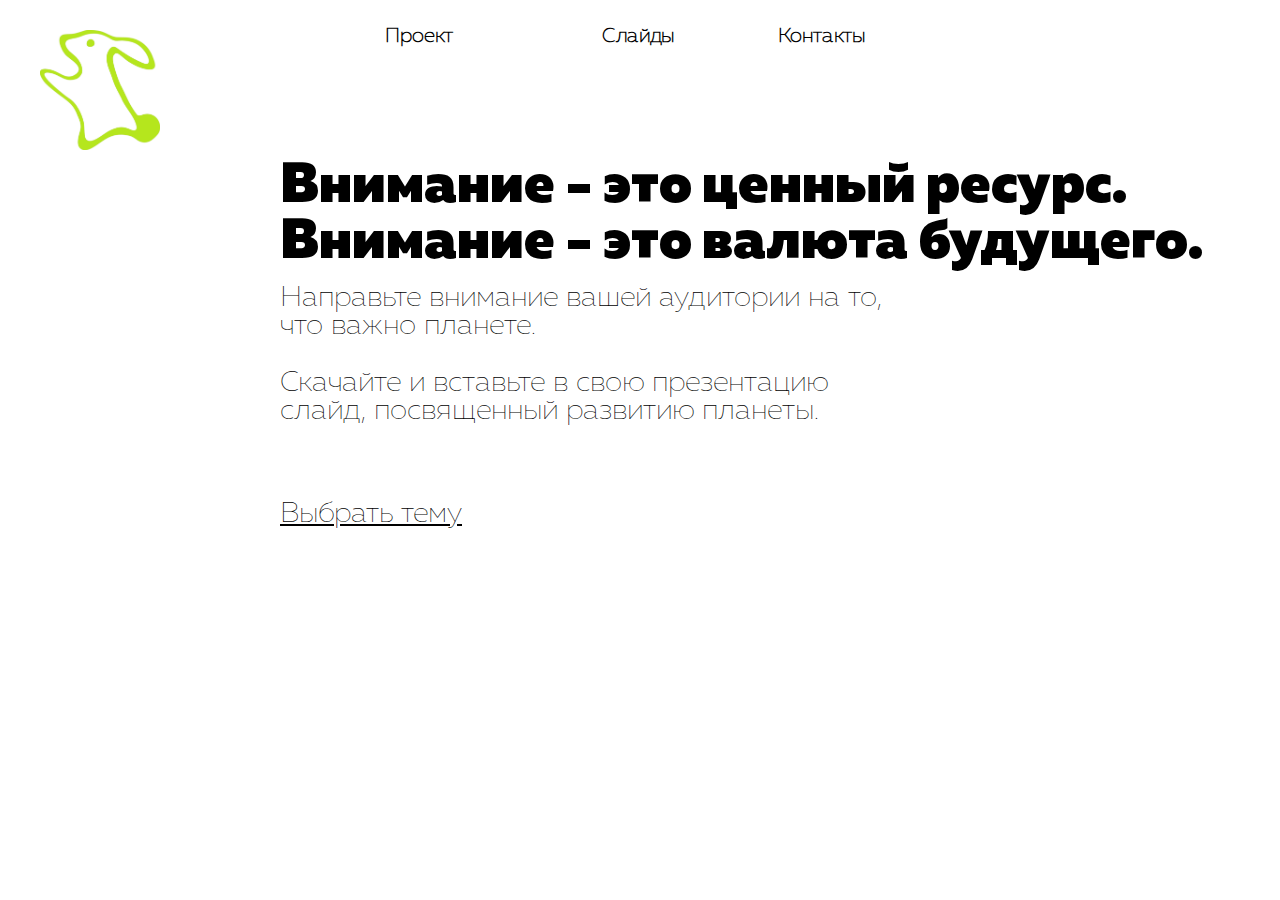
<file: index.html>
<!DOCTYPE html>
<html>
    <head>
        <meta charset="utf-8" />
        <title>Главная</title>
        <link rel="stylesheet" type="text/css" href="src/main.css">
        <link rel="shortcut icon" type="image/png" href="favicon.png"/>
        <meta name="viewport" content="width=device-width, initial-scale=1.0, maximum-scale=1.0, user-scalable=0">
    </head>
    <body>
        <div class="container">
            <div class="slides_head head">
            

                <div class="logo2">
                    <img src="img/logo.png" width="100%" height="100%">
                </div>
          
                <div class="menu_new">
                    <ul>
                        <li><a style="padding-right: 45px;" href="/project.html">Проект</a></li>
                        <li><a href="/slides.html">Слайды</a></li>
                        <li><a href="/contacts.html">Контакты</a></li>
                </div>
            </div>
            <div class="content">
                <div class="hamburger_menu">
                    <input id="menu__toggle" type="checkbox" />
                    <label for="menu__toggle" class="menu_btn">
                        <span></span>
                    </label>
        
                    <ul class="menu_box">
                        <li><a href="/project.html" class="menu_item">Проект</a></li>
                        <li><a href="/slides.html" class="menu_item">Слайды</a></li>
                        <li><a href="/contacts.html" class="menu_item">Контакты</a></li>
                    </ul>
                </div>
                <div class="contenthead">
                    <p>
                        Внимание - это ценный ресурс.<br>
                        Внимание - это валюта будущего.
                    </p>
                </div>
                <div class="description text_block">
                    <p>
                        Направьте внимание вашей аудитории на то,<br>
                        что важно планете.<br>
                    </p>
                    <p>
                        Скачайте и вставьте в свою презентацию<br>
                        слайд, посвященный развитию планеты.
                    </p>
                </div>
                <div class="slideChoose">
                        <a href="slides.html">Выбрать тему</a>
                    </span>
                </div>
            </div>
        </div>
    </body>
</html>
</file>
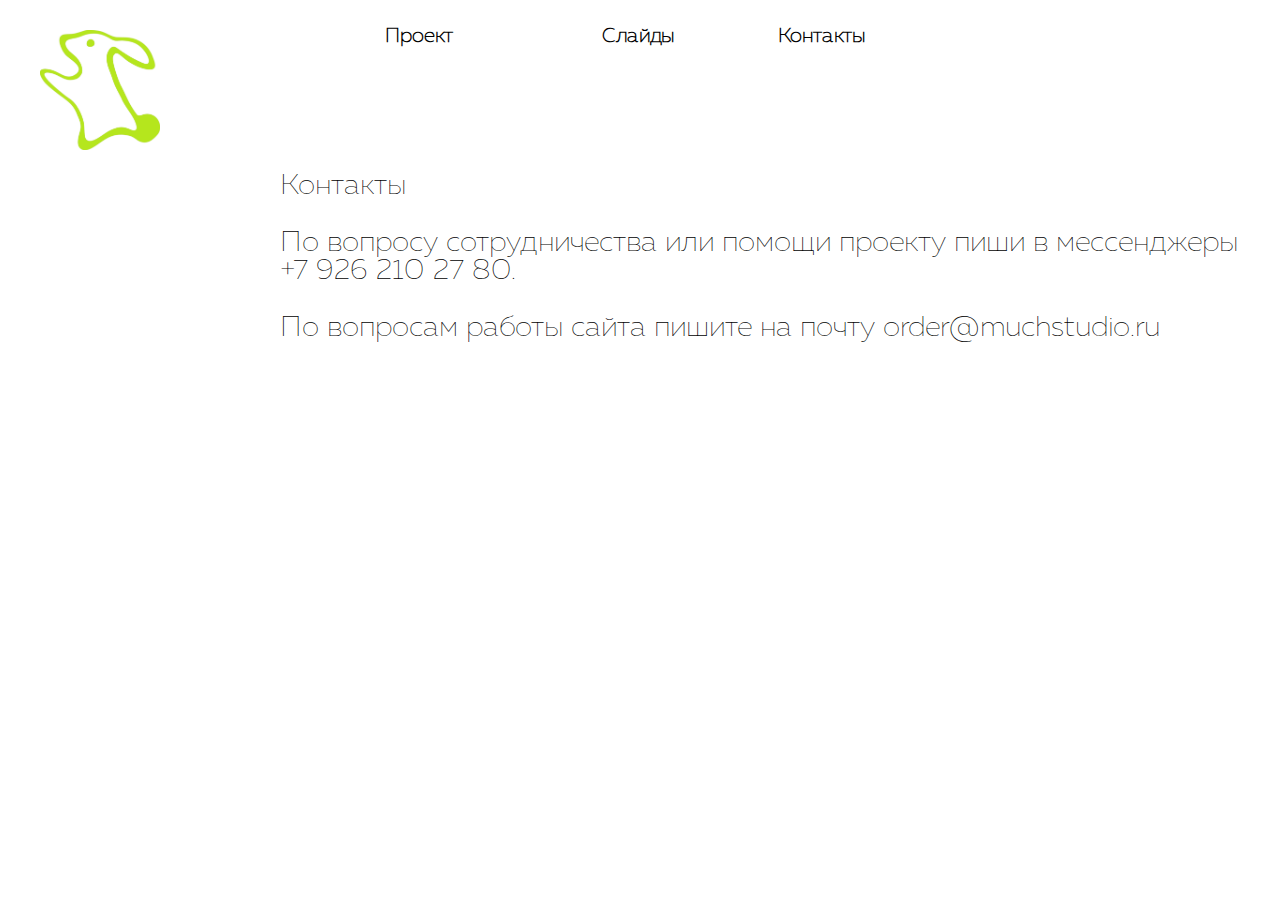
<file: contacts.html>
<!DOCTYPE html>
<html>
    <head>
        <meta charset="utf-8" />
        <title>Проект</title>
        <link rel="stylesheet" type="text/css" href="src/main.css">
        <link rel="shortcut icon" type="image/png" href="favicon.png"/>
        <meta name="viewport" content="width=device-width, initial-scale=1.0, maximum-scale=1.0, user-scalable=0">
    </head>
    <body>
        <div class="container">
            <div class="slides_head head">
            

                <div class="logo2">
                    <img src="img/logo.png" width="100%" height="100%">
                </div>
          
                <div class="menu_new">
                    <ul>
                        <li><a style="padding-right: 45px;" href="/project.html">Проект</a></li>
                        <li><a href="/slides.html">Слайды</a></li>
                        <li><a href="/contacts.html">Контакты</a></li>
                </div>
            </div>
            <div class="content">
                <div class="hamburger_menu">
                    <input id="menu__toggle" type="checkbox" />
                    <label for="menu__toggle" class="menu_btn">
                        <span></span>
                    </label>
        
                    <ul class="menu_box">
                        <li><a href="/project.html" class="menu_item">Проект</a></li>
                        <li><a href="/slides.html" class="menu_item">Слайды</a></li>
                        <li><a href="/contacts.html" class="menu_item">Контакты</a></li>
                    </ul>
                </div>
               
                <div class="description text_block">
                    <p>Контакты</p>
                    <p>По вопросу сотрудничества или помощи проекту пиши в мессенджеры +7 926 210 27 80.</p>
                    <p>По вопросам работы сайта пишите на почту order@muchstudio.ru</p>
                </div>
                
            </div>
        </div>
    </body>
</html>
</file>
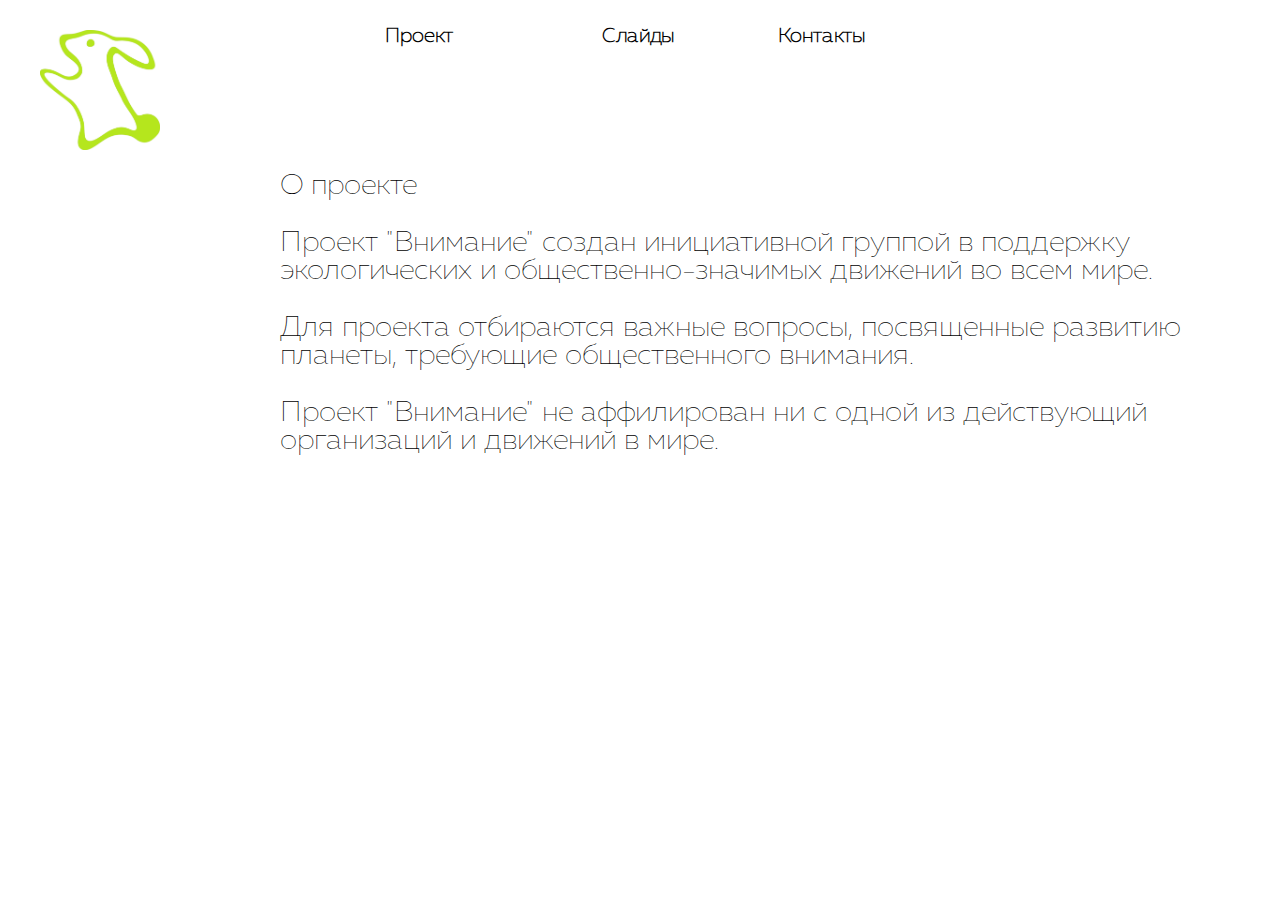
<file: project.html>
<!DOCTYPE html>
<html>
    <head>
        <meta charset="utf-8" />
        <title>Проект</title>
        <link rel="stylesheet" type="text/css" href="src/main.css">
        <link rel="shortcut icon" type="image/png" href="favicon.png"/>
        <meta name="viewport" content="width=device-width, initial-scale=1.0, maximum-scale=1.0, user-scalable=0">
    </head>
    <body>
        <div class="container">
            <div class="slides_head head">
            

                <div class="logo2">
                    <img src="img/logo.png" width="100%" height="100%">
                </div>
          
                <div class="menu_new">
                    <ul>
                        <li><a style="padding-right: 45px;" href="/project.html">Проект</a></li>
                        <li><a href="/slides.html">Слайды</a></li>
                        <li><a href="/contacts.html">Контакты</a></li>
                </div>
            </div>
            <div class="content">
                <div class="hamburger_menu">
                    <input id="menu__toggle" type="checkbox" />
                    <label for="menu__toggle" class="menu_btn">
                        <span></span>
                    </label>
        
                    <ul class="menu_box">
                        <li><a href="/project.html" class="menu_item">Проект</a></li>
                        <li><a href="/slides.html" class="menu_item">Слайды</a></li>
                        <li><a href="/contacts.html" class="menu_item">Контакты</a></li>
                    </ul>
                </div>
               
                <div class="description text_block">
                    <p>О проекте</p>
                    <p>Проект "Внимание" создан инициативной группой в поддержку экологических и общественно-значимых движений во всем мире.</p>
                    <p>Для проекта отбираются важные вопросы, посвященные развитию планеты, требующие общественного внимания.</p>
                    <p>Проект "Внимание" не аффилирован ни с одной из действующий организаций и движений в мире.</p>                    
                </div>
                
            </div>
        </div>
    </body>
</html>
</file>
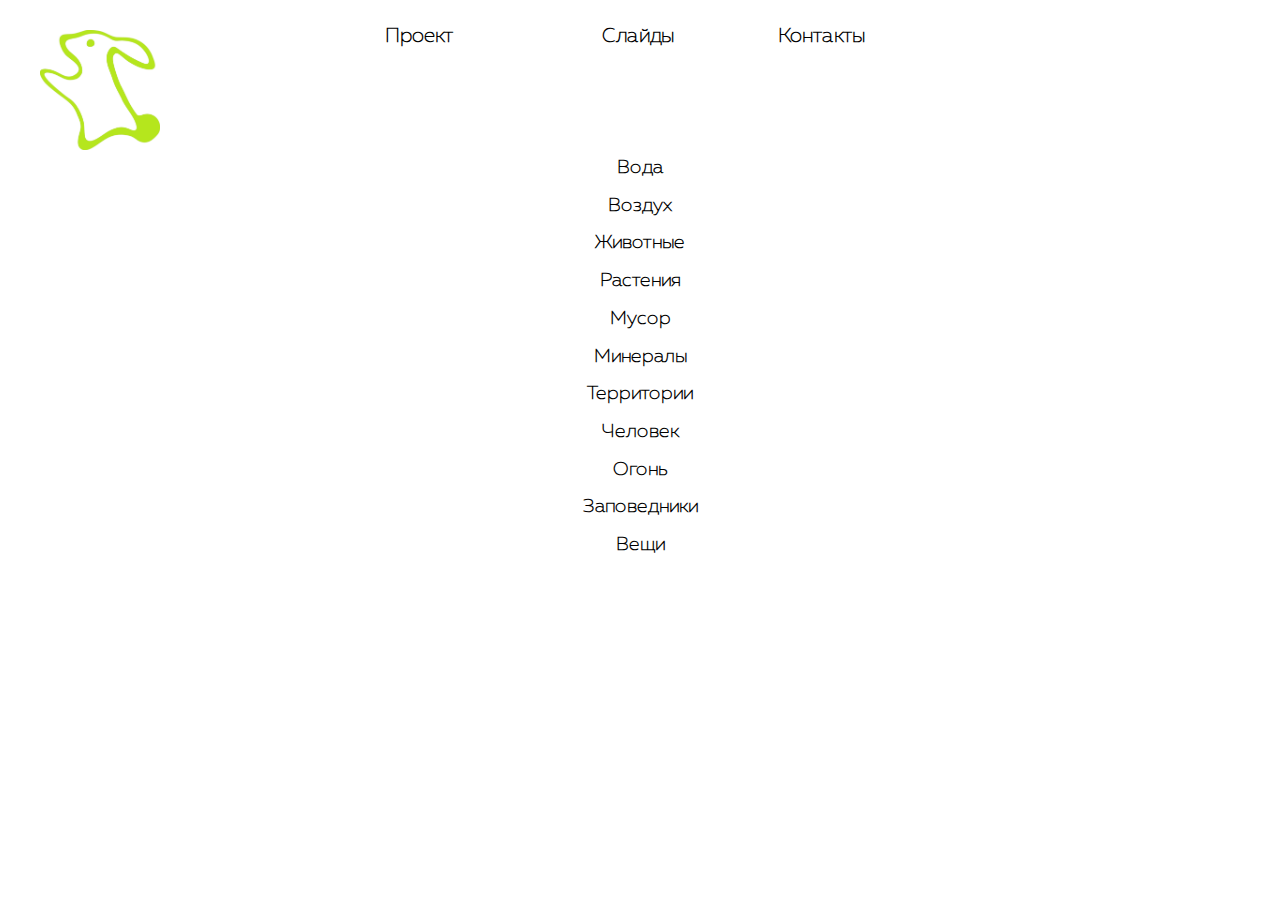
<file: slides.html>
<!DOCTYPE html>
<html>

<head>
    <meta charset="utf-8" />
    <title>Список тем</title>
    <link rel="stylesheet" type="text/css" href="src/main.css">
    <link rel="shortcut icon" type="image/png" href="favicon.png" />
    <meta name="viewport" content="width=device-width, initial-scale=1.0, maximum-scale=1.0, user-scalable=0">
</head>

<body>
    <div class="container">
        <div class="slides_head head">
            

            <div class="logo2">
                <img src="img/logo.png" width="100%" height="100%">
            </div>
      
            <div class="menu_new">
                <ul>
                    <li><a style="padding-right: 45px;" href="/project.html">Проект</a></li>
                    <li><a href="/slides.html">Слайды</a></li>
                    <li><a href="/contacts.html">Контакты</a></li>
            </div>
        </div>
        <div class="content">

            <div class="hamburger_menu">
                <input id="menu__toggle" type="checkbox" />
                <label for="menu__toggle" class="menu_btn">
                    <span></span>
                </label>

                <ul class="menu_box">
                    <li><a href="/project.html" class="menu_item">Проект</a></li>
                    <li><a href="/slides.html" class="menu_item">Слайды</a></li>
                    <li><a href="/contacts.html" class="menu_item">Контакты</a></li>
                </ul>
            </div>
            <div class="categories_wrapper">
                <div class="categories">
                    <h3><a href="slides/water">Вода</a></h3>
                    <h3><a href="#">Воздух</a></h3>
                    <h3><a href="#">Животные</a></h3>
                    <h3><a href="#">Растения</a></h3>
                    <h3><a href="#">Мусор</a></h3>
                    <h3><a href="#">Минералы</a></h3>
                    <h3><a href="#">Территории</a></h3>
                    <h3><a href="#">Человек</a></h3>
                    <h3><a href="#">Огонь</a></h3>
                    <h3><a href="#">Заповедники</a></h3>
                    <h3><a href="#">Вещи</a></h3>
                </div>
            </div>
        </div>
    </div>
</body>

</html>
</file>
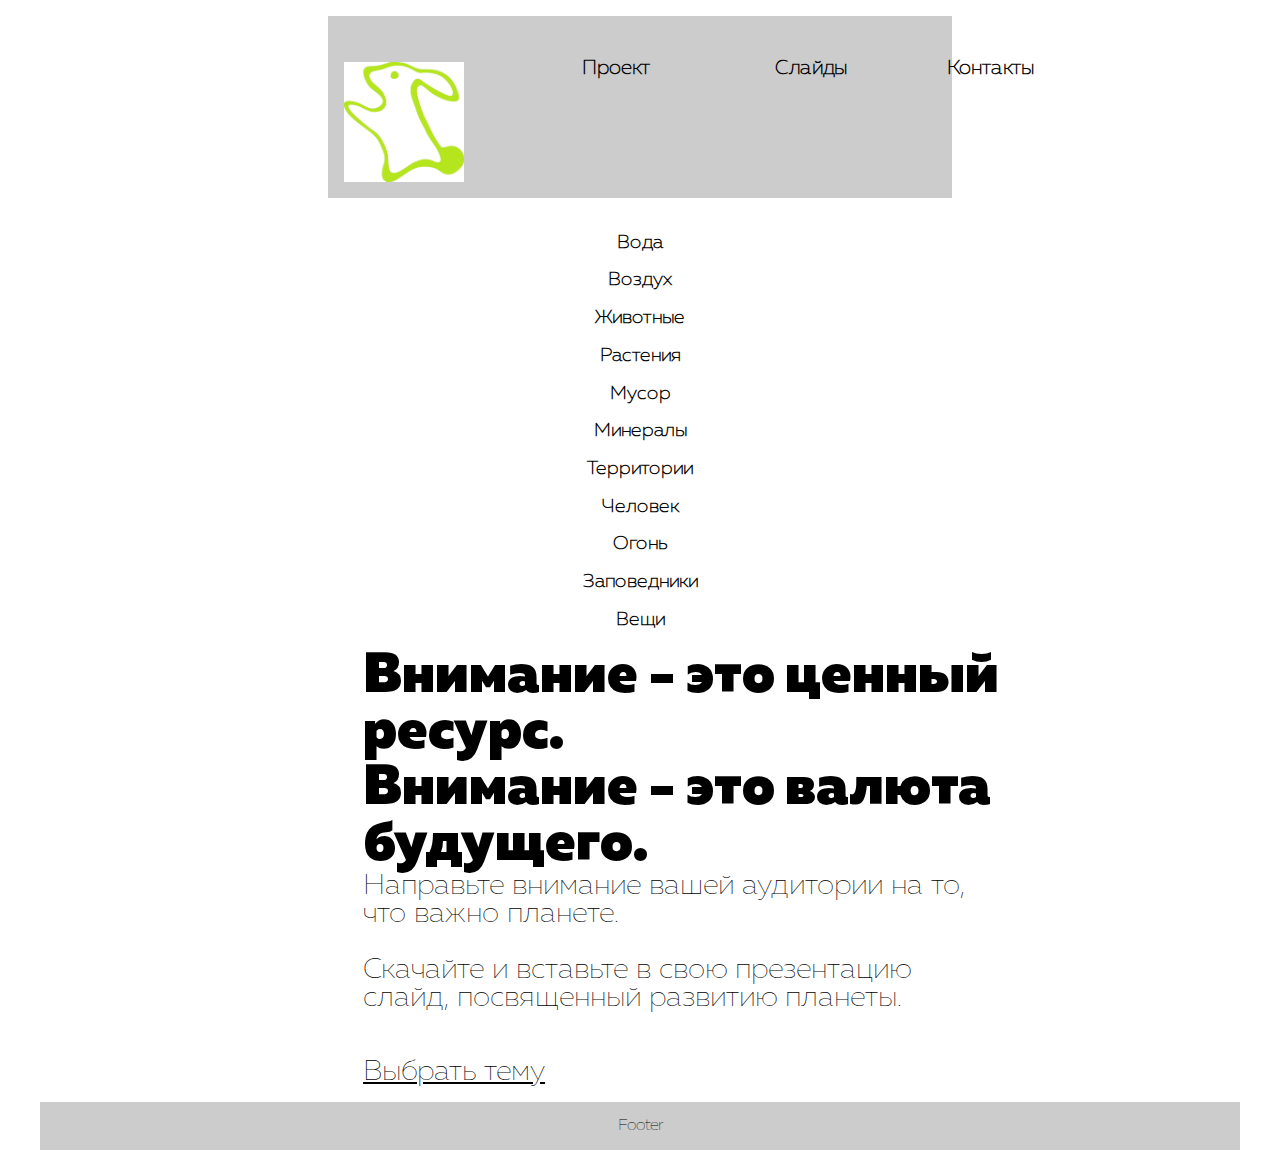
<file: topics_new.html>
<!DOCTYPE html>
<html>

<head>
    <meta charset="utf-8" />
    <title>Список тем</title>
    <link rel="stylesheet" type="text/css" href="src/new_main.css">

    <link rel="stylesheet" type="text/css" href="src/new_styles.css">

    <link rel="shortcut icon" type="image/png" href="favicon.png" />
    <meta name="viewport" content="width=device-width, initial-scale=1.0, maximum-scale=1.0, user-scalable=0">
</head>

<body>

    <div class="grid">
        <header class="container">
            <div class="head">
                <div class="logo">
                    <img src="img/logo.png" width="100%" height="100%">
                </div>
                <div class="menu">
                    <h3><a href="/project.html">Проект&nbsp;&nbsp;&nbsp;&nbsp;&nbsp;</a></h3>
                    <h3><a href="/slides.html">Слайды</a></h3>
                    <h3><a href="/contacts.html">Контакты</a></h3>
                </div>
            </div>
        </header>

 

        <div>


            <div id="main_wrapper" class="container">



                <div id="categories_wrapper">
                    <div id="categories">
                        <h3><a href="slides/water">Вода</a></h3>
                        <h3><a href="#">Воздух</a></h3>
                        <h3><a href="#">Животные</a></h3>
                        <h3><a href="#">Растения</a></h3>
                        <h3><a href="#">Мусор</a></h3>
                        <h3><a href="#">Минералы</a></h3>
                        <h3><a href="#">Территории</a></h3>
                        <h3><a href="#">Человек</a></h3>
                        <h3><a href="#">Огонь</a></h3>
                        <h3><a href="#">Заповедники</a></h3>
                        <h3><a href="#">Вещи</a></h3>
                    </div>
                </div>


                <div class="content">
                    <div class="contenthead">
                        <p>
                            Внимание - это ценный ресурс.<br>
                            Внимание - это валюта будущего.
                        </p>
                    </div>
                    <div class="description">
                        <p>
                            Направьте внимание вашей аудитории на то,<br>
                            что важно планете.<br>
                            <br>
                            Скачайте и вставьте в свою презентацию<br>
                            слайд, посвященный развитию планеты.
                        </p>
                    </div>
                    <div class="slideChoose">
                        <a href="slides.html">Выбрать тему</a>
                        </span>
                    </div>
                </div>
            </div>
        </div>

        <footer>
            Footer
        </footer>
    </div>
</body>

</html>
</file>
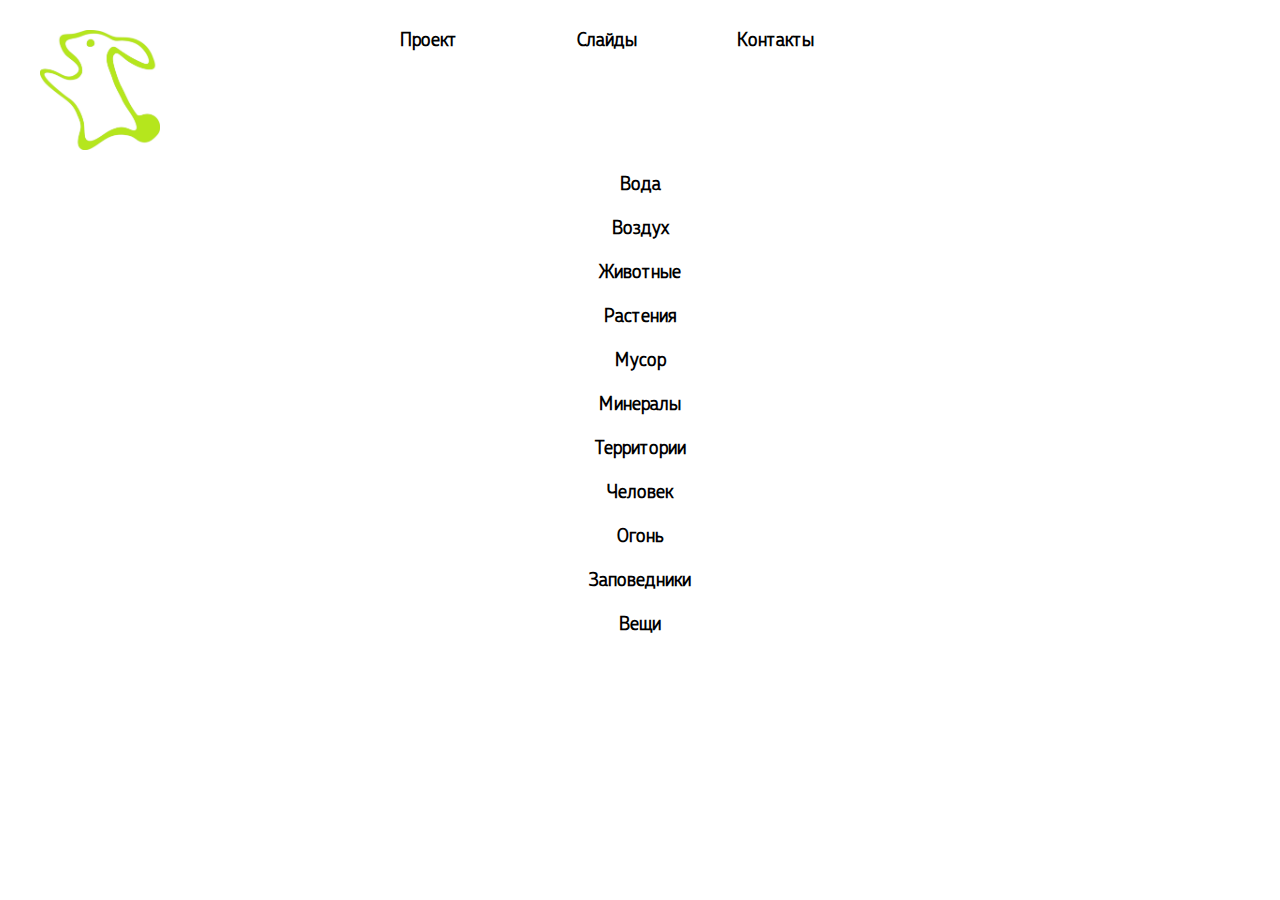
<file: вёрстка/Страница 1/page1.html>
<!DOCTYPE html>
<html>
    <head>
        <meta charset="utf-8" />
        <title>Страница 1</title>
        <link rel="stylesheet" type="text/css" href="page1.css">
        <link rel="shortcut icon" type="image/png" href="favicon.png"/>
        <meta name="viewport" content="width=device-width, initial-scale=1.0, maximum-scale=1.0, user-scalable=0">
    </head>
    <body>
        <div class="container">
            <div class="logowrapper">
                <div class="logo">
                    <img src="logo.png" width="100%" height="100%">
                </div>
                <div class="menu">
                    <h3><a href="/project.html">Проект&nbsp;&nbsp;&nbsp;&nbsp;&nbsp;</a></h3>
                    <h3><a href="/slides.html">Слайды</a></h3>
                    <h3><a href="/contacts.html">Контакты</a></h3>
                </div>
            </div>
            <div class="hamburger_menu">
                <input id="menu__toggle" type="checkbox" />
                <label for="menu__toggle" class="menu_btn">
                    <span></span>
                </label>
    
                <ul class="menu_box">
                    <li><a href="/project.html" class="menu_item">Проект</a></li>
                    <li><a href="/slides.html" class="menu_item">Слайды</a></li>
                    <li><a href="/contacts.html" class="menu_item">Контакты</a></li>
                </ul>
            </div>
            <div class="categories">
                <h3><a href="#">Вода</a></h3>
                <h3><a href="#">Воздух</a></h3>
                <h3><a href="#">Животные</a></h3>
                <h3><a href="#">Растения</a></h3>
                <h3><a href="#">Мусор</a></h3>
                <h3><a href="#">Минералы</a></h3>
                <h3><a href="#">Территории</a></h3>
                <h3><a href="#">Человек</a></h3>
                <h3><a href="#">Огонь</a></h3>
                <h3><a href="#">Заповедники</a></h3>
                <h3><a href="#">Вещи</a></h3>
            </div>
        </div>
    </body>
</html>
</file>
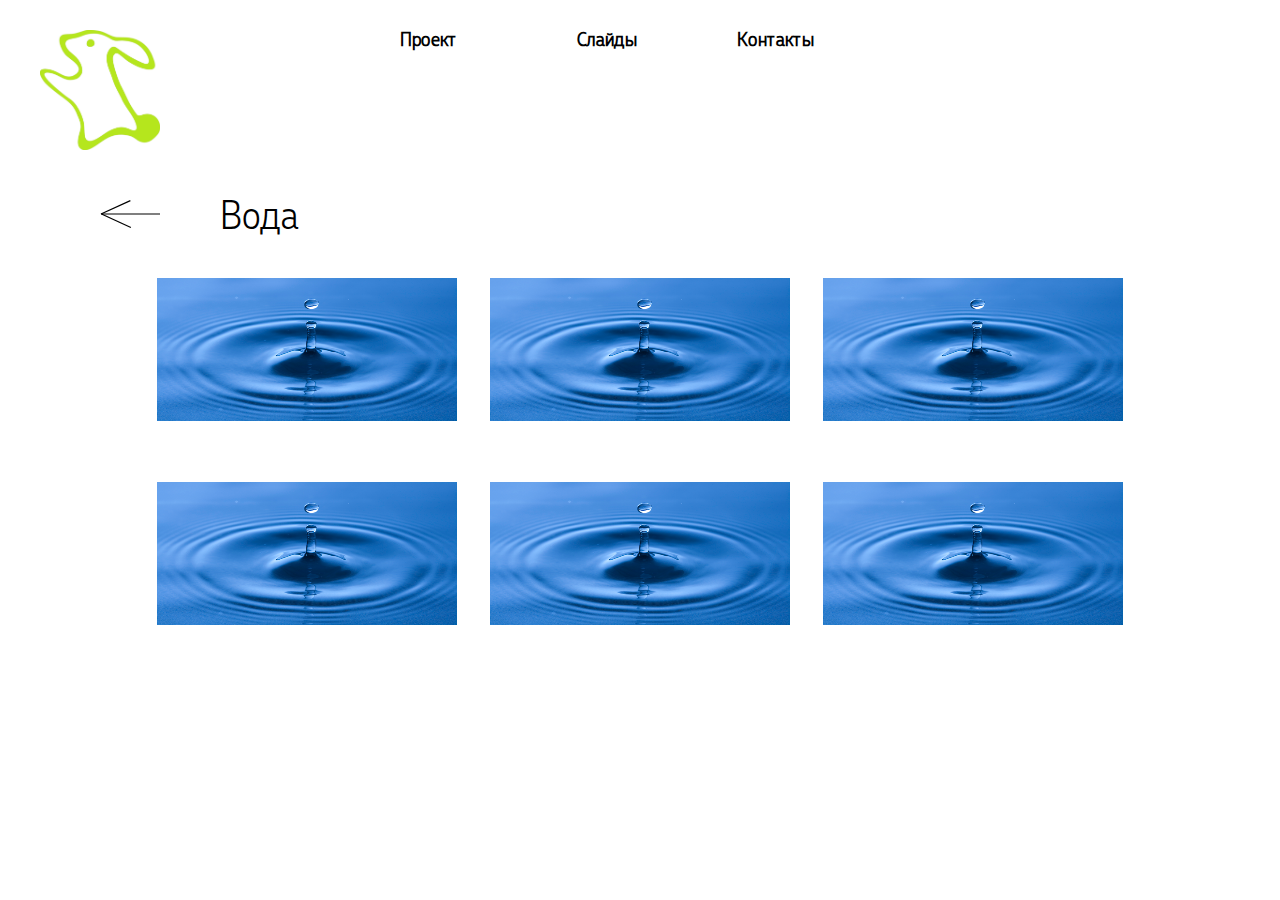
<file: вёрстка/Страница 2/page2.html>
<!DOCTYPE html>
<html>
    <head>
        <meta charset="utf-8" />
        <title>Страница 2</title>
        <link rel="stylesheet" type="text/css" href="page2.css">
        <link rel="shortcut icon" type="image/png" href="favicon.png"/>
        <meta name="viewport" content="width=device-width, initial-scale=1.0, maximum-scale=1.0, user-scalable=0">
    </head>
    <body>
        <div class="head">
            <div class="up">
                <div class="logo">
                    <img src="logo.png" width="100%" height="100%">
                </div>
                <div class="menu">
                    <h3><a href="/project.html">Проект&nbsp;&nbsp;&nbsp;&nbsp;&nbsp;</a></h3>
                    <h3><a href="/slides.html">Слайды</a></h3>
                    <h3><a href="/contacts.html">Контакты</a></h3>
                </div>
            </div>
            <div class="hamburger_menu">
                <input id="menu__toggle" type="checkbox" />
                <label for="menu__toggle" class="menu_btn">
                    <span></span>
                </label>
    
                <ul class="menu_box">
                    <li><a href="/project.html" class="menu_item">Проект</a></li>
                    <li><a href="/slides.html" class="menu_item">Слайды</a></li>
                    <li><a href="/contacts.html" class="menu_item">Контакты</a></li>
                </ul>
            </div>
            <div class="button">
                <img class="backbutton" src="Back.svg" width="100%" height="100%" onclick="location.href='../Страница 1/page1.html'">
                <p>Вода</p>
            </div>
        </div>
        <div class="content">
            <div class="container">
                <div class="pictures">
                    <div class="item">
                        <img src="water.jpg">
                    </div>
                    <div class="item">
                        <img src="water.jpg">
                    </div>
                    <div class="item">
                        <img src="water.jpg">
                    </div>
                    <div class="item">
                        <img src="water.jpg">
                    </div>
                    <div class="item">
                        <img src="water.jpg">
                    </div>
                    <div class="item">
                        <img src="water.jpg">
                    </div>
                </div>
            </div>
        </div>
    </body>
</html>
</file>
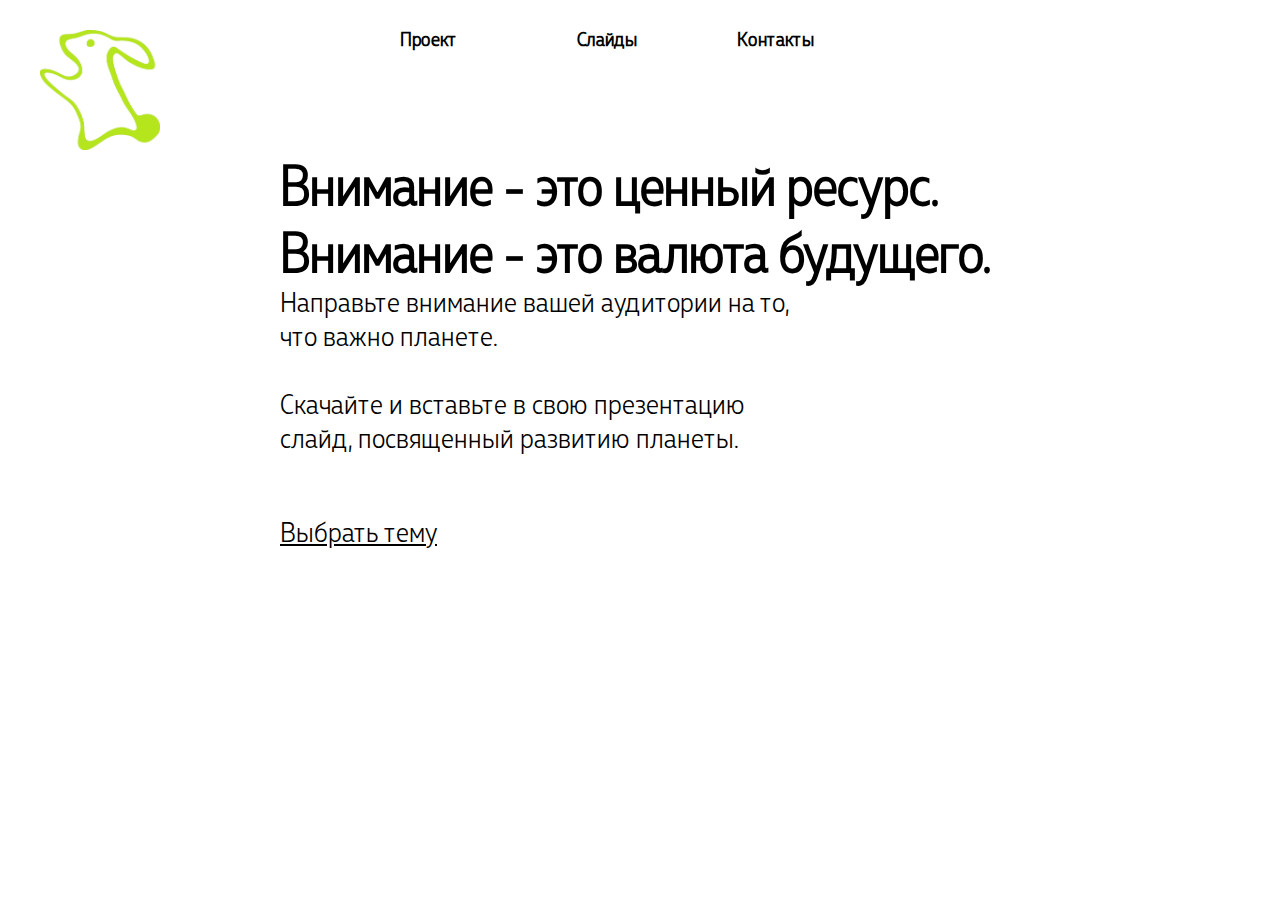
<file: вёрстка/Страница 3/page3.html>
<!DOCTYPE html>
<html>
    <head>
        <meta charset="utf-8" />
        <title>Страница 3</title>
        <link rel="stylesheet" type="text/css" href="page3.css">
        <link rel="shortcut icon" type="image/png" href="favicon.png"/>
        <meta name="viewport" content="width=device-width, initial-scale=1.0, maximum-scale=1.0, user-scalable=0">
    </head>
    <body>
        <div class="container">
            <div class="head">
                <div class="logo">
                    <img src="logo.png" width="100%" height="100%">
                </div>
                <div class="menu">
                    <h3><a href="/project.html">Проект&nbsp;&nbsp;&nbsp;&nbsp;&nbsp;</a></h3>
                    <h3><a href="/slides.html">Слайды</a></h3>
                    <h3><a href="/contacts.html">Контакты</a></h3>
                </div>
            </div>
            <div class="content">
                <div class="hamburger_menu">
                    <input id="menu__toggle" type="checkbox" />
                    <label for="menu__toggle" class="menu_btn">
                        <span></span>
                    </label>
        
                    <ul class="menu_box">
                        <li><a href="/project.html" class="menu_item">Проект</a></li>
                        <li><a href="/slides.html" class="menu_item">Слайды</a></li>
                        <li><a href="/contacts.html" class="menu_item">Контакты</a></li>
                    </ul>
                </div>
                <div class="contenthead">
                    <p style="font-size: 350%; font-weight: bold;">
                        Внимание - это ценный ресурс.<br>
                        Внимание - это валюта будущего.
                    </p>
                </div>
                <div class="description">
                    <p style="font-size: 180%;">
                        Направьте внимание вашей аудитории на то,<br>
                        что важно планете.<br>
                        <br>
                        Скачайте и вставьте в свою презентацию<br>
                        слайд, посвященный развитию планеты.
                    </p>
                </div>
                <div class="slideChoose">
                        <a style="font-size: 180%; display: inline-block; text-decoration: underline;" href="../Страница 1/page1.html">Выбрать тему</a>
                    </span>
                </div>
            </div>
        </div>
    </body>
</html>
</file>
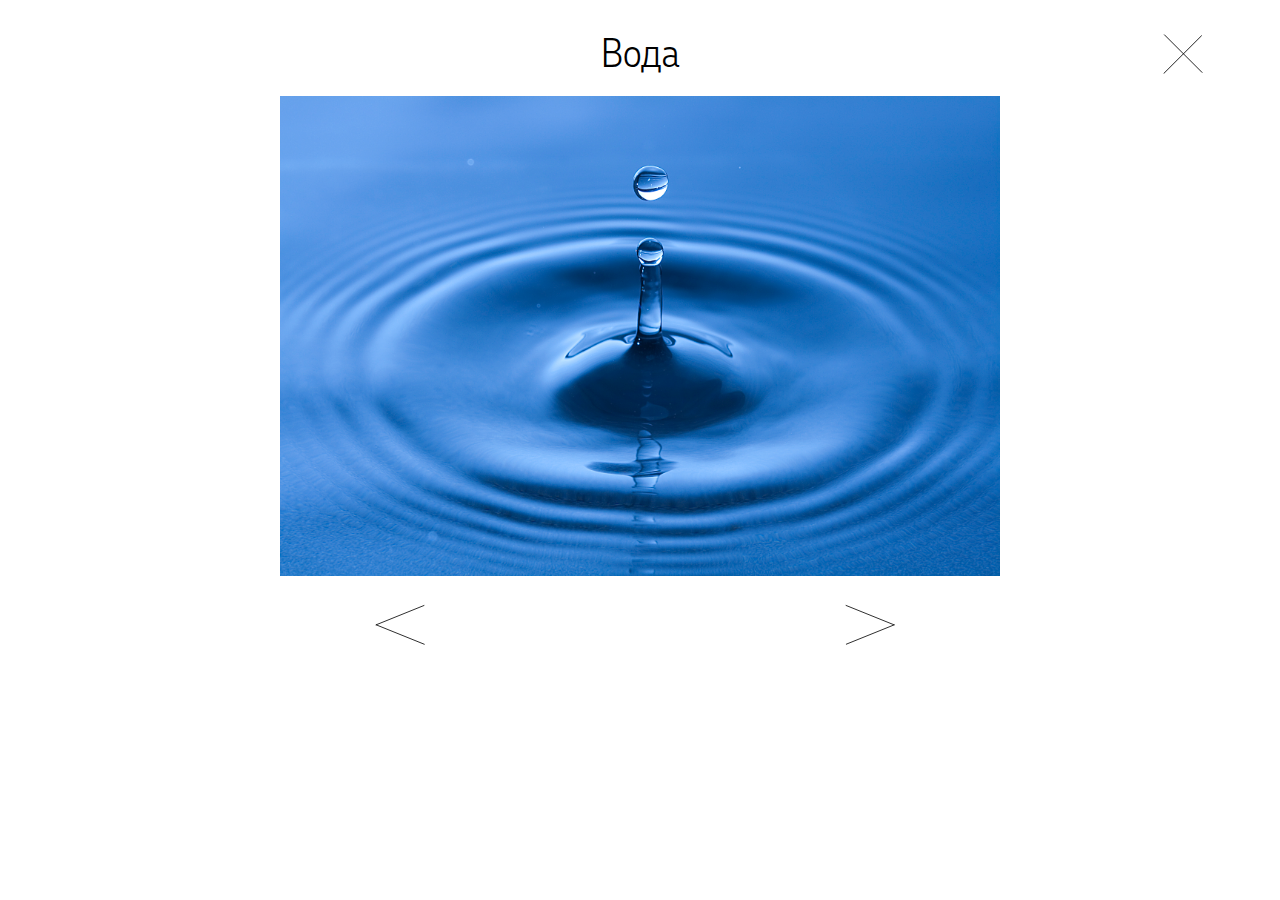
<file: вёрстка/Страница 4/page4.html>
<!DOCTYPE html>
<html>
    <head>
        <meta charset="utf-8" />
        <title>Слайд</title>
        <link rel="stylesheet" type="text/css" href="page4.css">
        <link rel="shortcut icon" type="image/png" href="favicon.png"/>
        <meta name="viewport" content="width=device-width, initial-scale=1.0, maximum-scale=1.0, user-scalable=0">
    </head>
    <body>
        <div class="container">
            <div class="head">
                <p>Вода</p>
                <img class="close" src="Close.svg" width="100%" height="100%" href="../Страница 2/page2.html">
            </div>
            <div class="picture">
                <img class="img" src="water.jpg" width="60%" height="60%">
            </div>
            <div class="navigation">
                <img class="left" src="Left.svg" width="100%" height="100%" onclick="">
                <img class="right" src="Right.svg" width="100%" height="100%" onclick="">
            </div>
        </div>
    </body>
</html>
</file>
<file: src/main.css>
/* Это бывший page3 */

@font-face {
    font-family: 'Muller-Thin';
    src: local('Muller Thin'), local('Muller-Thin'),
        url('fonts/MullerThin.woff2') format('woff2'),
        url('fonts/MullerThin.woff') format('woff'),
        url('fonts/MullerThin.ttf') format('truetype');
    font-weight: 100;
    font-style: normal;
  }
  
  @font-face {
    font-family: 'Muller-Bold';
    src: local('Muller Bold'), local('Muller-Bold'),
        url('fonts/MullerBlack.woff2') format('woff2'),
        url('fonts/MullerBlack.woff') format('woff'),
        url('fonts/MullerBlack.ttf') format('truetype');
    font-weight: 100;
    font-style: normal;
  }
  


* {
    font-family: "Muller-Thin", Arial, sans-serif;

}

A {
    color: black;
    text-decoration: none;
}

A:visited {
    color: black;
    text-decoration: none;
}

A:active {
    color: black;
    text-decoration: none;
}

A:hover {
    text-decoration: underline;
}

.container {
    max-width: 1200px;
    margin: 0 auto;
}

.container .head {
    display: flex;
    margin-top: 30px;
    max-width: 100%;
}

.container .head .logo {
    height: 120px;
    width: 120px;
    display: block;
}

.container .head .menu {
    width: 60%;
    padding: 10px;
    display: flex;
    position: relative;
    left: 50%;
    transform: translateX(-50%);
}

.container .head .menu h3 {
    margin-top: -14px;
    font-size: 20px;
}

.container .head .menu h3:not(:last-child) {
    padding-right: 100px;
}

.content {
    margin-top: 6em;
}

.container .content .hamburger_menu {
    display: none;
}

.container .content .contenthead {
    position: relative;
    margin: 0 auto;
    padding-left: 20%;
}

.container .content .contenthead p {
    margin: 0 auto;
    /*font-weight: bold;*/
    font-size: 350%; 
    font-family: "Muller-Bold", Arial, sans-serif;


}

.container .content .description {
    position: relative;
    padding-left: 20%;
}

.container .content .description p {
    margin: 0 auto;
    font-size: 180%;
}

.container .content .slideChoose {
    position: relative;
}

.container .content .slideChoose a {
    position: relative;
    cursor: pointer;
    left: 20%;
    margin-top: 5%;
    font-size: 180%;
    display: inline-block; 
    text-decoration: underline;
}


.container .gallery {
    margin: 0 auto;
    position: relative;
    display: grid;
    grid-template-columns: repeat(3, 1fr);
}

.container .gallery .gallery-image {
    width: 90%;
    height: 70%;
    margin: 0 auto;
    cursor: pointer;
}
.container .gallery .gallery-image img {
    width: 100%;
    height: 100%;
}


.container .backbutton {
    display: flex;
    align-items: center;
    margin-left: -50px;
}

.container .backbutton p {
    font-size: 40px;
}

.container .backbutton .backbutton-image {
    position: relative;
    height: 30px;
    width: 60px;
    cursor: pointer;
    left: 5%;
}

.container .backbutton p {
    position: relative;
    left: 10%;
}

.categories {
    text-align: center;
}

 .gallery {
    margin-left: 10%;

 }
.content .text_block p{
    padding: 0.5em 0; 
}
 .download_slide_block {
   /*  text-align: center;*/
 }

 
.container .head .logo2 {
    height: 120px;
    width: 120px;
    display: block;
    position: absolute;
}


@media(max-width: 1024px) {
    .container {
        max-width: 1000px;
    }

    .container .head .menu {
        left: 40%;
        transform: translateX(-50%);
    }

    
    .container .categories {
        margin-top: 50px;
    }

    .container .categories h3 {
        font-size: 45px;
    }

    .container .gallery {
        margin-top: 0;
        grid-template-columns: repeat(2, 1fr);
        text-align: center;
    }
    .content {
        margin-top: 0;
    }
    
}

@media(max-width: 768px) {
    .container {
        max-width: 768px;
    }

    .container .head {
        position: relative;
        display: flex;
        flex-direction: column;
    }

    .container .head .logo {
        position: relative;
        height: 180px;
        width: 180px;
        display: block;
        margin: 0 auto;
    }

    .container .head .menu {
        display: none;
    }

    .container .head .menu_new {
        display: none;
    }


    .container .content .hamburger_menu {
        display: block;
        position: absolute;
        right: 40px;
    }

    #menu__toggle {
        opacity: 0;
    }
    
    .container .content .hamburger_menu .menu_btn {
        display: flex;
        align-items: center;
        position: relative;
        margin-bottom: 20px;
        left: 20px;
        width: 26px;
        height: 26px;
        cursor: pointer;
        z-index: 2;
    }

        
    .container .backbutton {
        margin-left: 0;
    }
    
    .container .content .hamburger_menu .menu_btn > span,
    .container .content .hamburger_menu .menu_btn > span::before,
    .container .content .hamburger_menu .menu_btn > span::after {
        display: block;
        position: relative;
        width: 100%;
        height: 2px;
        background-color: #616161;
        transition-duration: .25s;
    }
    
    .container .content .hamburger_menu .menu_btn > span::before {
        content: '';
        top: -8px;
    }
    
    .container .content .hamburger_menu .menu_btn > span::after {
        content: '';
        top: 8px;
    }
    
    .container .content .hamburger_menu .menu_box {
        display: block;
        position: fixed;
        visibility: hidden;
        top: 250px;
        left: -100%;
        width: 100%;
        height: 25%;
        margin: 0;
        padding: 80px 0;
        list-style: none;
        background-color: #ECEFF1;
        box-shadow: 1px 0px 6px rgba(0, 0, 0, .2);
        transition-duration: .25s;
        background: white;
        z-index: 1;
    }
    
    .container .content .hamburger_menu .menu_box li {
        text-align: center;
    }
    
    .container .content .hamburger_menu .menu_box .menu_item {
        display: block;
        padding: 12px 24px;
        color: #333;
        font-size: 40px;
        text-decoration: none;
        transition-duration: .25s;
    }
    
    .container .content .hamburger_menu .menu_box .menu_item:hover {
        background-color: #CFD8DC;
    }
    
    #menu__toggle:checked ~ .menu_btn > span {
        transform: rotate(45deg);
    }
    
    #menu__toggle:checked ~ .menu_btn > span::before {
        top: 0;
        transform: rotate(0);
    }
    
    #menu__toggle:checked ~ .menu_btn > span::after {
        top: 0;
        transform: rotate(90deg);
    }
    
    #menu__toggle:checked ~ .menu_box {
        visibility: visible;
        left: 0%;
    }

    .container .head .logo img {
        width: 100%;
        height: 100%;
    }

    .container .content {
        display: flex;
        flex-direction: column;
        position: relative;
        margin-top: 50px;
    }

    .container .content .contenthead {
        margin-bottom: 20px;
        display: block;
    }

    .container .content .contenthead p {
        position: relative;
        right: 50%;
        transform: translateX(38%);

    }

    .container .content .description p {
        position: relative;
        right: 50%;
        transform: translateX(38%);
    }
    
    .container .content .slideChoose {
        padding-bottom: 30px;
    }

    .container .content .slideChoose a {
        position: relative;
        left: 50%;
        transform: translateX(-50%);
    }

    .container .categories {
        margin-top: 50px;
    }

    .container .categories h3 {
        font-size: 45px;
    }

    
    .container .backbutton {
        margin-top: 50px;
    }

    .container .backbutton p {
        left: calc(50% - 60px);
        transform: translateX(-50%);
    }

    .container .gallery {
        display: block;
    }

    .container .gallery .gallery-image {
        margin-bottom: 20px;
    }


    .content .text_block p{
        text-align: center; 
    }

    .download_slide_block {
        margin-top: -10px;
      }

      
    .container .head .logo2 {
        display: inline-block;
        position: relative;
    }

}

.container .slides_head {
    text-align: center;
    display:block;
}

.menu_new {
    display: inline-block;
    margin-top:-20px;
    margin-left: -30px;
}

.menu_new ul {
padding: 0;
list-style-type: none;
}

.menu_new ul > li {
    display: inline-block;
    margin-top: -14px;
    font-size: 20px;
    font-weight: bold;
    
    /* You can also add some margins here to make it look prettier */
    zoom:1;
    *display:inline;
    /* this fix is needed for IE7- */
}


.menu_new ul > li:not(:last-child) {
    padding-right: 100px;
}
</file>
<file: src/new_main.css>
/* Это бывший page3 */

@font-face {
    font-family: 'Muller-Thin';
    src: local('Muller Thin'), local('Muller-Thin'),
        url('fonts/MullerThin.woff2') format('woff2'),
        url('fonts/MullerThin.woff') format('woff'),
        url('fonts/MullerThin.ttf') format('truetype');
    font-weight: 100;
    font-style: normal;
  }
  
  @font-face {
    font-family: 'Muller-Bold';
    src: local('Muller Bold'), local('Muller-Bold'),
        url('fonts/MullerBlack.woff2') format('woff2'),
        url('fonts/MullerBlack.woff') format('woff'),
        url('fonts/MullerBlack.ttf') format('truetype');
    font-weight: 100;
    font-style: normal;
  }
  


* {
    font-family: "Muller-Thin", Arial, sans-serif;

}

A {
    color: black;
    text-decoration: none;
}

A:visited {
    color: black;
    text-decoration: none;
}

A:active {
    color: black;
    text-decoration: none;
}

.container {
    max-width: 1200px;
    margin: 0 auto;
}

.container .head {
    display: flex;
    margin-top: 30px;
    max-width: 100%;
}

.container .head .logo {
    height: 120px;
    width: 120px;
    display: block;
}

.container .head .menu {
    width: 60%;
    padding: 10px;
    display: flex;
    position: relative;
    left: 50%;
    transform: translateX(-50%);
}

.container .head .menu h3 {
    margin-top: -14px;
    font-size: 20px;
}

.container .head .menu h3:not(:last-child) {
    padding-right: 100px;
}

.container .content .hamburger_menu {
    display: none;
}

.container .content .contenthead {
    position: relative;
    margin: 0 auto;
    padding-left: 20%;
}

.container .content .contenthead p {
    margin: 0 auto;
    /*font-weight: bold;*/
    font-size: 350%; 
    font-family: "Muller-Bold", Arial, sans-serif;


}

.container .content .description {
    position: relative;
    padding-left: 20%;
}

.container .content .description p {
    margin: 0 auto;
    font-size: 180%;
}

.container .content .slideChoose {
    position: relative;
}

.container .content .slideChoose a {
    position: relative;
    cursor: pointer;
    left: 20%;
    margin-top: 5%;
    font-size: 180%;
    display: inline-block; 
    text-decoration: underline;
}


.container .gallery {
    margin: 0 auto;
    position: relative;
    display: grid;
    grid-template-columns: repeat(3, 1fr);
}

.container .gallery .gallery-image {
    width: 90%;
    height: 70%;
    margin: 0 auto;
    cursor: pointer;
}
.container .gallery .gallery-image img {
    width: 100%;
    height: 100%;
}


.container .backbutton {
    display: flex;
    align-items: center;
}

.container .backbutton p {
    font-size: 40px;
}

.container .backbutton .backbutton-image {
    position: relative;
    height: 30px;
    width: 60px;
    cursor: pointer;
    left: 5%;
}

.container .backbutton p {
    position: relative;
    left: 10%;
}




@media(max-width: 1024px) {
    .container {
        max-width: 1000px;
    }

    .container .head .menu {
        left: 40%;
        transform: translateX(-50%);
    }

    
    .container .categories {
        margin-top: 50px;
    }

    .container .categories h3 {
        font-size: 45px;
    }

    .container .gallery {
        grid-template-columns: repeat(2, 1fr);
    }
}

@media(max-width: 768px) {
    .container {
        max-width: 768px;
    }

    .container .head {
        position: relative;
        display: flex;
        flex-direction: column;
    }

    .container .head .logo {
        position: relative;
        height: 180px;
        width: 180px;
        display: block;
        margin: 0 auto;
    }

    .container .head .menu {
        display: none;
    }

    .container .content .hamburger_menu {
        display: block;
    }

    #menu__toggle {
        opacity: 0;
    }
    
    .container .content .hamburger_menu .menu_btn {
        display: flex;
        align-items: center;
        position: relative;
        margin-bottom: 20px;
        left: 20px;
        width: 26px;
        height: 26px;
        cursor: pointer;
        z-index: 2;
    }
    
    .container .content .hamburger_menu .menu_btn > span,
    .container .content .hamburger_menu .menu_btn > span::before,
    .container .content .hamburger_menu .menu_btn > span::after {
        display: block;
        position: relative;
        width: 100%;
        height: 2px;
        background-color: #616161;
        transition-duration: .25s;
    }
    
    .container .content .hamburger_menu .menu_btn > span::before {
        content: '';
        top: -8px;
    }
    
    .container .content .hamburger_menu .menu_btn > span::after {
        content: '';
        top: 8px;
    }
    
    .container .content .hamburger_menu .menu_box {
        display: block;
        position: fixed;
        visibility: hidden;
        top: 250px;
        left: -100%;
        width: 100%;
        height: 25%;
        margin: 0;
        padding: 80px 0;
        list-style: none;
        background-color: #ECEFF1;
        box-shadow: 1px 0px 6px rgba(0, 0, 0, .2);
        transition-duration: .25s;
        background: white;
        z-index: 1;
    }
    
    .container .content .hamburger_menu .menu_box li {
        text-align: center;
    }
    
    .container .content .hamburger_menu .menu_box .menu_item {
        display: block;
        padding: 12px 24px;
        color: #333;
        font-size: 40px;
        text-decoration: none;
        transition-duration: .25s;
    }
    
    .container .content .hamburger_menu .menu_box .menu_item:hover {
        background-color: #CFD8DC;
    }
    
    #menu__toggle:checked ~ .menu_btn > span {
        transform: rotate(45deg);
    }
    
    #menu__toggle:checked ~ .menu_btn > span::before {
        top: 0;
        transform: rotate(0);
    }
    
    #menu__toggle:checked ~ .menu_btn > span::after {
        top: 0;
        transform: rotate(90deg);
    }
    
    #menu__toggle:checked ~ .menu_box {
        visibility: visible;
        left: 0%;
    }

    .container .head .logo img {
        width: 100%;
        height: 100%;
    }

    .container .content {
        display: flex;
        flex-direction: column;
        position: relative;
        margin-top: 50px;
    }

    .container .content .contenthead {
        margin-bottom: 20px;
        display: block;
    }

    .container .content .contenthead p {
        position: relative;
        right: 50%;
        transform: translateX(38%);

    }

    .container .content .description p {
        position: relative;
        right: 50%;
        transform: translateX(38%);
    }
    
    .container .content .slideChoose {
        padding-bottom: 30px;
    }

    .container .content .slideChoose a {
        position: relative;
        left: 50%;
        transform: translateX(-50%);
    }

    .container .categories {
        margin-top: 50px;
    }

    .container .categories h3 {
        font-size: 45px;
    }

    
    .container .backbutton {
        margin-top: 50px;
    }

    .container .backbutton p {
        left: calc(50% - 60px);
        transform: translateX(-50%);
    }

    .container .gallery {
        display: block;
    }

    .container .gallery .gallery-image {
        margin-bottom: 20px;
    }


}
</file>
<file: src/new_styles.css>
.grid {
    display: grid;
    grid-gap: 1em;
  }
  
  header,
  aside,
  article,
  footer {
    background: #ccc;
    padding: 1em;
  }
  
  
  
  /* Demo Specific Styles */
  body {
    margin: 0 auto;
    max-width: 1200px;
    padding: 1em 0;
  }
  
  .grid > * {
    display: flex;
    align-items: center;
    justify-content: center;
  }
  /*----------*/

  

  #categories {
    text-align: center;
  }
</file>
<file: вёрстка/Страница 1/page1.css>
@font-face { 
    font-family: "Muller";
    src: url(MullerFontLight.ttf) format("truetype");
    font-weight: lighter;
}

@font-face { 
    font-family: "Muller";
    src: url(MullerFontLight.ttf) format("truetype");
    font-weight: bolder;
}

* {
    font-family: "Muller";
}

A {
    color: black;
    text-decoration: none;
}

A:visited {
    color: black;
    text-decoration: none;
}

A:active {
    color: black;
    text-decoration: none;
}

.container {
    max-width: 1200px;
    margin: 0 auto;
}

.container .logowrapper {
    position: relative;
    width: 100%;
    height: 120px;
    margin-top: 30px;
    display: flex;
}

.container .logowrapper .logo {
    position: relative;
    float: left;
    height: 120px;
    width: 120px;
}

.container .logowrapper .menu {
    width: 60%;
    padding: 10px;
    display: flex;
    position: relative;
    left: 50%;
    transform: translateX(-50%);
}

.container .logowrapper .menu h3 {
    margin-top: -14px;
    font-size: 20px;
}

.container .logowrapper .menu h3:not(:last-child) {
    padding-right: 100px;
}

.container .hamburger_menu {
    display: none;
}

.container .categories {
    position: relative;
}

.container .categories a {
    text-decoration: none;
}

.container .categories h3 {
    text-align: center;
    font-size: 20px;
}

@media(max-width: 1024px) {
    .container {
        max-width: 1000px;
    }

    .container .logowrapper .logo {
        float: none;
    }

    .container .categories {
        margin-top: 50px;
    }

    .container .categories h3 {
        font-size: 45px;
    }

    .container .logowrapper .menu {
        left: 40%;
        transform: translateX(-50%);
    }
}

@media(max-width: 768px) {
    .container .logowrapper .logo {
        margin: 0 auto;
    }

    .container .logowrapper .menu {
        display: none;
    }

    .container .hamburger_menu {
        display: block;
    }

    #menu__toggle {
        opacity: 0;
    }
    
    .container .hamburger_menu .menu_btn {
        display: flex;
        align-items: center;
        position: relative;
        top: 20px;
        left: 5%;
        width: 26px;
        height: 26px;
        cursor: pointer;
        z-index: 2;
    }
    
    .container .hamburger_menu .menu_btn > span,
    .container .hamburger_menu .menu_btn > span::before,
    .container .hamburger_menu .menu_btn > span::after {
        display: block;
        position: relative;
        width: 100%;
        height: 2px;
        background-color: #616161;
        transition-duration: .25s;
    }
    
    .container .hamburger_menu .menu_btn > span::before {
        content: '';
        top: -8px;
    }
    
    .container .hamburger_menu .menu_btn > span::after {
        content: '';
        top: 8px;
    }
    
    .container .hamburger_menu .menu_box {
        display: block;
        position: fixed;
        visibility: hidden;
        top: 160px;
        left: -100%;
        width: 100%;
        height: 25%;
        margin: 0;
        padding: 70px 0;
        list-style: none;
        background-color: #ECEFF1;
        box-shadow: 1px 0px 6px rgba(0, 0, 0, .2);
        transition-duration: .25s;
        background: white;
        z-index: 1;
    }
    
    .container .hamburger_menu .menu_box li {
        text-align: center;
    }
    
    .container .hamburger_menu .menu_box .menu_item {
        display: block;
        padding: 12px 24px;
        color: #333;
        font-size: 40px;
        text-decoration: none;
        transition-duration: .25s;
    }
    
    .container .hamburger_menu .menu_box .menu_item:hover {
        background-color: #CFD8DC;
    }
    
    #menu__toggle:checked ~ .menu_btn > span {
        transform: rotate(45deg);
    }
    
    #menu__toggle:checked ~ .menu_btn > span::before {
        top: 0;
        transform: rotate(0);
    }
    
    #menu__toggle:checked ~ .menu_btn > span::after {
        top: 0;
        transform: rotate(90deg);
    }
    
    #menu__toggle:checked ~ .menu_box {
        visibility: visible;
        left: 0%;
    }
    
    .container .categories {
        margin-top: 50px;
    }

    .container .categories h3 {
        font-size: 45px;
    }
}
</file>
<file: вёрстка/Страница 2/page2.css>
@font-face { 
    font-family: "Muller";
    src: url(MullerFontLight.ttf) format("truetype");
    font-weight: lighter;
}

@font-face { 
    font-family: "Muller";
    src: url(MullerFontLight.ttf) format("truetype");
    font-weight: bolder;
}

* {
    font-family: "Muller";
}

A {
    color: black;
    text-decoration: none;
}

A:visited {
    color: black;
    text-decoration: none;
}

A:active {
    color: black;
    text-decoration: none;
}

.head {
    position: relative;
    margin: 0 auto;
    max-width: 1200px;
    margin-top: 30px;
}

.head .up {
    height: 120px;
    display: flex;
}

.head .up .logo {
    height: 120px;
    width: 120px;
    
}

.head .up .menu {
    width: 60%;
    padding: 10px;
    display: flex;
    position: relative;
    left: 50%;
    transform: translateX(-50%);
}

.head .up .menu h3 {
    margin-top: -14px;
    font-size: 20px;
}

.head .up .menu h3:not(:last-child) {
    padding-right: 100px;
}

.head .hamburger_menu {
    display: none;
}

.head .button {
    display: flex;
    align-items: center;
}

.head .button p {
    font-size: 40px;
}

.head .button .backbutton {
    position: relative;
    height: 30px;
    width: 60px;
    cursor: pointer;
    left: 5%;
}

.head .button p {
    position: relative;
    left: 10%;
}

.content {
    position: relative;
}

.content .container .pictures {
    margin: 0 auto;
    position: relative;
    display: grid;
    grid-template-columns: repeat(3, 1fr);
}

.content .container .pictures .item {
    width: 90%;
    height: 70%;
    margin: 0 auto;
    cursor: pointer;
}

.content .container .pictures .item img {
    width: 100%;
    height: 100%;
}

.content .container {
    max-width: 1000px;
    margin: 0 auto;
}

@media(max-width: 1024px) {
    .content .container .pictures {
        grid-template-columns: repeat(2, 1fr);
    }

    .head {
        margin-bottom: 5%;
        max-width: 1000px;
    }

    .head .container .button {
        padding: 0;
    }

    .head .up .menu {
        left: 40%;
        transform: translateX(-50%);
    }
}

@media(max-width: 768px) {
    .content .container .pictures {
        display: block;
    }

    .content .container .pictures .item {
        margin-bottom: 20px;
    }

    .head {
        margin-bottom: 10%;
    }

    .head .up .logo {
        margin: 0 auto;
    }

    .head .up .menu {
        display: none;
    }

    .head .button {
        margin-top: 50px;
    }

    .head .button p {
        left: calc(50% - 60px);
        transform: translateX(-50%);
    }

    .head .hamburger_menu {
        display: block;
    }

    .container .head .hamburger_menu {
        display: block;
        height: 25%;
    }

    #menu__toggle {
        opacity: 0;
    }
    
    .head .hamburger_menu .menu_btn {
        display: flex;
        align-items: center;
        position: relative;
        top: 20px;
        left: 5%;
        width: 26px;
        height: 26px;
        cursor: pointer;
        z-index: 2;
    }
    
    .head .hamburger_menu .menu_btn > span,
    .head .hamburger_menu .menu_btn > span::before,
    .head .hamburger_menu .menu_btn > span::after {
        display: block;
        position: relative;
        width: 100%;
        height: 2px;
        background-color: #616161;
        transition-duration: .25s;
    }
    
    .head .hamburger_menu .menu_btn > span::before {
        content: '';
        top: -8px;
    }
    
    .head .hamburger_menu .menu_btn > span::after {
        content: '';
        top: 8px;
    }
    
    .head .hamburger_menu .menu_box {
        display: block;
        position: fixed;
        visibility: hidden;
        top: 160px;
        left: -100%;
        width: 100%;
        height: 25%;
        margin: 0;
        padding: 70px 0;
        list-style: none;
        background-color: #ECEFF1;
        box-shadow: 1px 0px 6px rgba(0, 0, 0, .2);
        transition-duration: .25s;
        background: white;
        z-index: 1;
    }
    
    .head .hamburger_menu .menu_box li {
        text-align: center;
    }
    
    .head .hamburger_menu .menu_box .menu_item {
        display: block;
        padding: 12px 24px;
        color: #333;
        font-size: 40px;
        text-decoration: none;
        transition-duration: .25s;
    }
    
    .head .hamburger_menu .menu_box .menu_item:hover {
        background-color: #CFD8DC;
    }
    
    #menu__toggle:checked ~ .menu_btn > span {
        transform: rotate(45deg);
    }
    
    #menu__toggle:checked ~ .menu_btn > span::before {
        top: 0;
        transform: rotate(0);
    }
    
    #menu__toggle:checked ~ .menu_btn > span::after {
        top: 0;
        transform: rotate(90deg);
    }
    
    #menu__toggle:checked ~ .menu_box {
        visibility: visible;
        left: 0%;
    }
    
    .content .container {
        max-width: 768px;
    }

    .head .container .button p {
        font-size: 50px;
        position: relative;
        left: calc(50% - 60px);
        transform: translateX(-50%);
    }

    .head .container .button .backbutton {
        left: 5%;
    }
}
</file>
<file: вёрстка/Страница 3/page3.css>
@font-face { 
    font-family: "Muller";
    src: url(MullerFontLight.ttf) format("truetype");
    font-weight: lighter;
}

@font-face { 
    font-family: "Muller";
    src: url(MullerFontLight.ttf) format("truetype");
    font-weight: bolder;
}

* {
    font-family: "Muller";
}

A {
    color: black;
    text-decoration: none;
}

A:visited {
    color: black;
    text-decoration: none;
}

A:active {
    color: black;
    text-decoration: none;
}

.container {
    max-width: 1200px;
    margin: 0 auto;
}

.container .head {
    display: flex;
    margin-top: 30px;
    max-width: 100%;
}

.container .head .logo {
    height: 120px;
    width: 120px;
    display: block;
}

.container .head .menu {
    width: 60%;
    padding: 10px;
    display: flex;
    position: relative;
    left: 50%;
    transform: translateX(-50%);
}

.container .head .menu h3 {
    margin-top: -14px;
    font-size: 20px;
}

.container .head .menu h3:not(:last-child) {
    padding-right: 100px;
}

.container .content .hamburger_menu {
    display: none;
}

.container .content .contenthead {
    position: relative;
    margin: 0 auto;
    padding-left: 20%;
}

.container .content .contenthead p {
    margin: 0 auto;
}

.container .content .description {
    position: relative;
    padding-left: 20%;
}

.container .content .description p {
    margin: 0 auto;
}

.container .content .slideChoose {
    position: relative;
}

.container .content .slideChoose a {
    position: relative;
    cursor: pointer;
    left: 20%;
    margin-top: 5%;
}

@media(max-width: 1024px) {
    .container {
        max-width: 1000px;
    }

    .container .head .menu {
        left: 40%;
        transform: translateX(-50%);
    }
}

@media(max-width: 768px) {
    .container {
        max-width: 768px;
    }

    .container .head {
        position: relative;
        display: flex;
        flex-direction: column;
    }

    .container .head .logo {
        position: relative;
        height: 180px;
        width: 180px;
        display: block;
        margin: 0 auto;
    }

    .container .head .menu {
        display: none;
    }

    .container .content .hamburger_menu {
        display: block;
    }

    #menu__toggle {
        opacity: 0;
    }
    
    .container .content .hamburger_menu .menu_btn {
        display: flex;
        align-items: center;
        position: relative;
        margin-bottom: 20px;
        left: 20px;
        width: 26px;
        height: 26px;
        cursor: pointer;
        z-index: 2;
    }
    
    .container .content .hamburger_menu .menu_btn > span,
    .container .content .hamburger_menu .menu_btn > span::before,
    .container .content .hamburger_menu .menu_btn > span::after {
        display: block;
        position: relative;
        width: 100%;
        height: 2px;
        background-color: #616161;
        transition-duration: .25s;
    }
    
    .container .content .hamburger_menu .menu_btn > span::before {
        content: '';
        top: -8px;
    }
    
    .container .content .hamburger_menu .menu_btn > span::after {
        content: '';
        top: 8px;
    }
    
    .container .content .hamburger_menu .menu_box {
        display: block;
        position: fixed;
        visibility: hidden;
        top: 250px;
        left: -100%;
        width: 100%;
        height: 25%;
        margin: 0;
        padding: 80px 0;
        list-style: none;
        background-color: #ECEFF1;
        box-shadow: 1px 0px 6px rgba(0, 0, 0, .2);
        transition-duration: .25s;
        background: white;
        z-index: 1;
    }
    
    .container .content .hamburger_menu .menu_box li {
        text-align: center;
    }
    
    .container .content .hamburger_menu .menu_box .menu_item {
        display: block;
        padding: 12px 24px;
        color: #333;
        font-size: 40px;
        text-decoration: none;
        transition-duration: .25s;
    }
    
    .container .content .hamburger_menu .menu_box .menu_item:hover {
        background-color: #CFD8DC;
    }
    
    #menu__toggle:checked ~ .menu_btn > span {
        transform: rotate(45deg);
    }
    
    #menu__toggle:checked ~ .menu_btn > span::before {
        top: 0;
        transform: rotate(0);
    }
    
    #menu__toggle:checked ~ .menu_btn > span::after {
        top: 0;
        transform: rotate(90deg);
    }
    
    #menu__toggle:checked ~ .menu_box {
        visibility: visible;
        left: 0%;
    }

    .container .head .logo img {
        width: 100%;
        height: 100%;
    }

    .container .content {
        display: flex;
        flex-direction: column;
        position: relative;
        margin-top: 50px;
    }

    .container .content .contenthead {
        margin-bottom: 20px;
        display: block;
    }

    .container .content .contenthead p {
        position: relative;
        right: 50%;
        transform: translateX(38%);
    }

    .container .content .description p {
        position: relative;
        right: 50%;
        transform: translateX(38%);
    }
    
    .container .content .slideChoose {
        padding-bottom: 30px;
    }

    .container .content .slideChoose a {
        position: relative;
        left: 50%;
        transform: translateX(-50%);
    }
}
</file>
<file: вёрстка/Страница 4/page4.css>
@font-face { 
    font-family: "Muller";
    src: url(MullerFontLight.ttf) format("truetype");
    font-weight: lighter;
}

@font-face { 
    font-family: "Muller";
    src: url(MullerFontLight.ttf) format("truetype");
    font-weight: bolder;
}

* {
    font-family: "Muller";
}

.container {
    margin: 0 auto;
    max-width: 1200px;
}

.container .head {
    position: relative;
    display: flex;
    top: 20px;
    width: 100%;
    align-items: center;
    padding: 0;
}

.container .head p {
    position: relative;
    font-size: 40px;
    left: 50%;
    transform: translateX(-50%);
    margin-top: 0%;
}

.container .head .close {
    position: relative;
    height: 40px;
    width: 40px;
    left: 87%;
    margin-top: -3%;
    cursor: pointer;
}

.container .picture {
    position: relative;
    width: 100%;
    height: 80%;
}

.container .picture .img {
    position: relative;
    left: 50%;
    transform: translateX(-50%);
}

.container .navigation {
    position: relative;
    display: flex;
    width: 100%;
    align-items: center;
    padding-top: 20px;
}

.container .navigation .left {
    position: relative;
    height: 50px;
    width: 50px;
    left: 30%;
    transform: translateX(-50%);
    cursor: pointer;
}

.container .navigation .right {
    position: relative;
    height: 50px;
    width: 50px;
    left: 65%;
    transform: translateX(-50%);
    cursor: pointer;
}

@media(max-width: 1024px) {
    .container {
        max-width: 900px;
    }

    .container .head .close {
        left: 75%;
        margin-top: -5%;
        height: 40px;
        width: 40px;
    }

    .container .navigation .left {
        left: 23%;
    }

    .container .navigation .right {
        left: 73%;
    }

    .container .navigation .left, 
    .container .navigation .right {
        height: 40px;
        width: 40px;
    }
}

@media(max-width: 768px) {
    .container {
        max-width: 700px;
    }

    .container .head .close {
        left: 70%;
        margin-top: -6%;
        height: 20px;
        width: 20px;
    }

    .container .navigation .left {
        left: 25%;
    }

    .container .navigation .right {
        left: 68%;
    }

    .container .navigation .left, 
    .container .navigation .right {
        height: 20px;
        width: 20px;
    }
}
</file>
